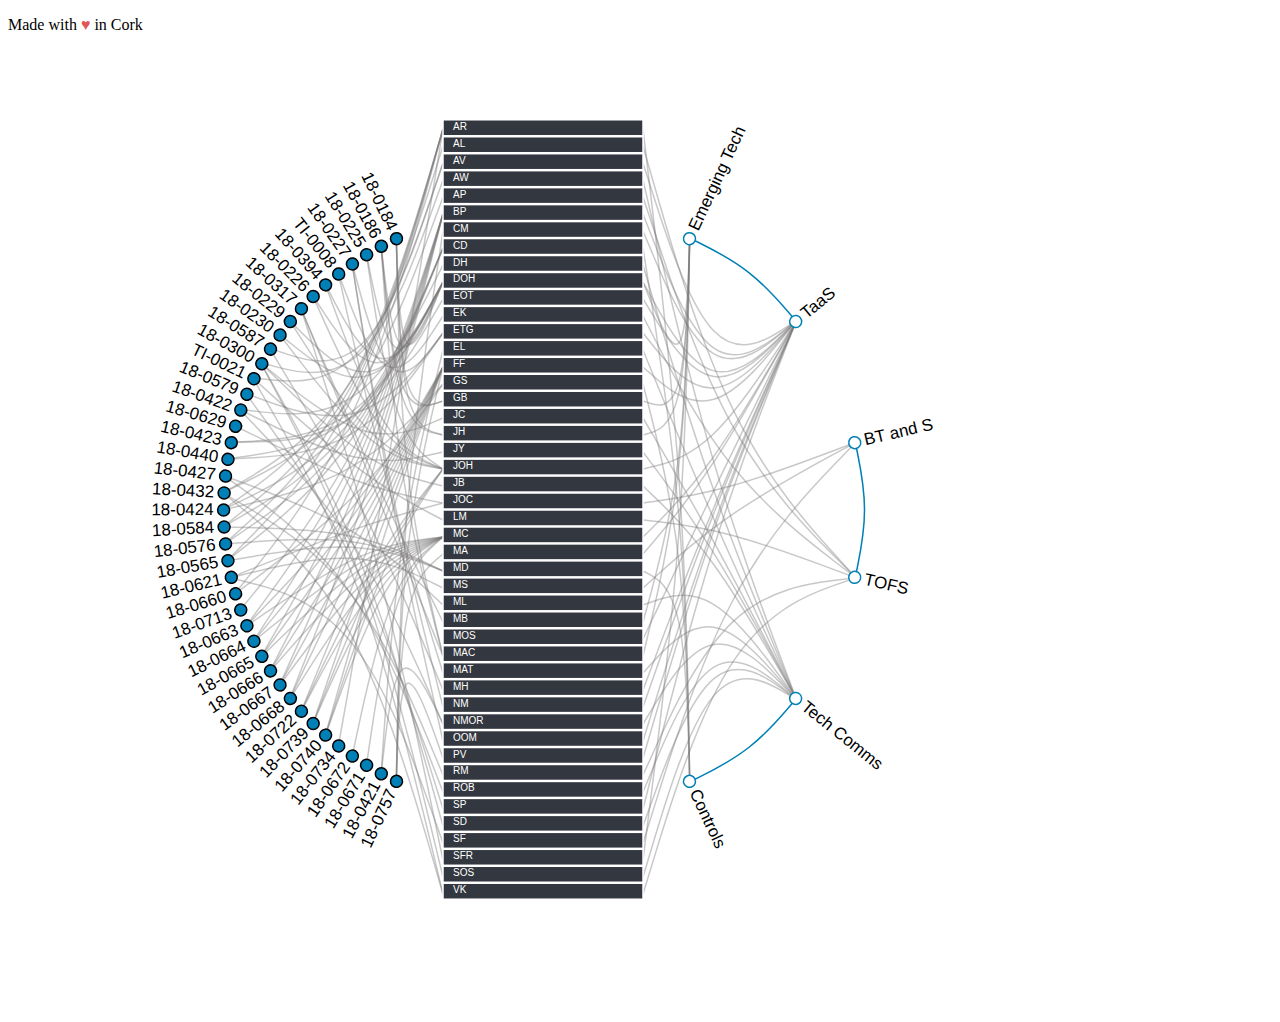
<file: index.html>
<!doctype html>
<html lang="en-US">
<head>
    <meta http-equiv="Content-Type" content="text/html; charset=UTF-8"/>
    <meta http-equiv="X-UA-Compatible" content="IE=edge,chrome=1">

    <!-- Mobile viewport optimized -->
    <meta name="viewport" content="width=device-width,initial-scale=1">
    <link rel="stylesheet" href="style.css"/>
    <link rel='stylesheet' href='light_style.css'/>
    <link rel='stylesheet' href='advanced-recent-posts-widget.css'/>
    <link rel='stylesheet' href='mediaelementplayer.css'/>

    <!-- WP Head -->
    <title>Cork &#8211; Patents</title>
    <meta name="generator" content="WordPress 4.5.14"/>
    <meta name="template" content="Oxygen 0.6.0"/>

</head>

<body class="wordpress ltr en_US child-theme y2018 m05 d11 h03 friday logged-out singular singular-page singular-page-872 page-template-concepts no-js">
<p>Made with <span style="color: #e25555;">&hearts;</span> in Cork</p>
<div id="container">

    <div class="wrap">

        <div id="main">

            <div id="graph">

                <!-- where the SVG is generated -->

            </div>

			<script src="d3.v3.min.js"></script>
            <script src="conversation.min.js"></script>


    </div><!-- #main -->

</div><!-- .wrap -->

</div><!-- #container -->

<script type='text/javascript'>
    var colomatduration = 'fast';
    var colomatslideEffect = 'slideFade';
</script>
<script type='text/javascript' src='http://www.findtheconversation.com/wp-content/plugins/jquery-collapse-o-matic/js/collapse.js?ver=1.6.4'></script>
<script type='text/javascript' src='http://www.findtheconversation.com/wp-content/themes/oxygen/js/jquery.imagesloaded.js?ver=1.0'></script>
<script type='text/javascript' src='http://www.findtheconversation.com/wp-content/themes/oxygen/js/jquery.masonry.min.js?ver=1.0'></script>
<script type='text/javascript' src='http://www.findtheconversation.com/wp-content/themes/oxygen/js/cycle/jquery.cycle.min.js?ver=1.0'></script>
<script type='text/javascript' src='http://www.findtheconversation.com/wp-content/themes/oxygen/js/fitvids/jquery.fitvids.js?ver=1.0'></script>
<script type='text/javascript' src='http://www.findtheconversation.com/wp-content/themes/oxygen/js/navigation.js?ver=20130301'></script>
<script type='text/javascript'>

/* <![CDATA[ */
var slider_settings = {"timeout":"6000"};
/* ]]> */

</script>
<script type='text/javascript' src='http://www.findtheconversation.com/wp-content/themes/oxygen/js/footer-scripts-light.js?ver=1.0'></script>
<script type='text/javascript' src='http://www.findtheconversation.com/wp-includes/js/comment-reply.min.js?ver=4.5.14'></script>
<script type='text/javascript' src='http://www.findtheconversation.com/wp-content/themes/oxygen/library/js/drop-downs.min.js?ver=20130805'></script>
<script type='text/javascript' src='http://www.findtheconversation.com/wp-includes/js/wp-embed.min.js?ver=4.5.14'></script>

</body>
</html>
</file>
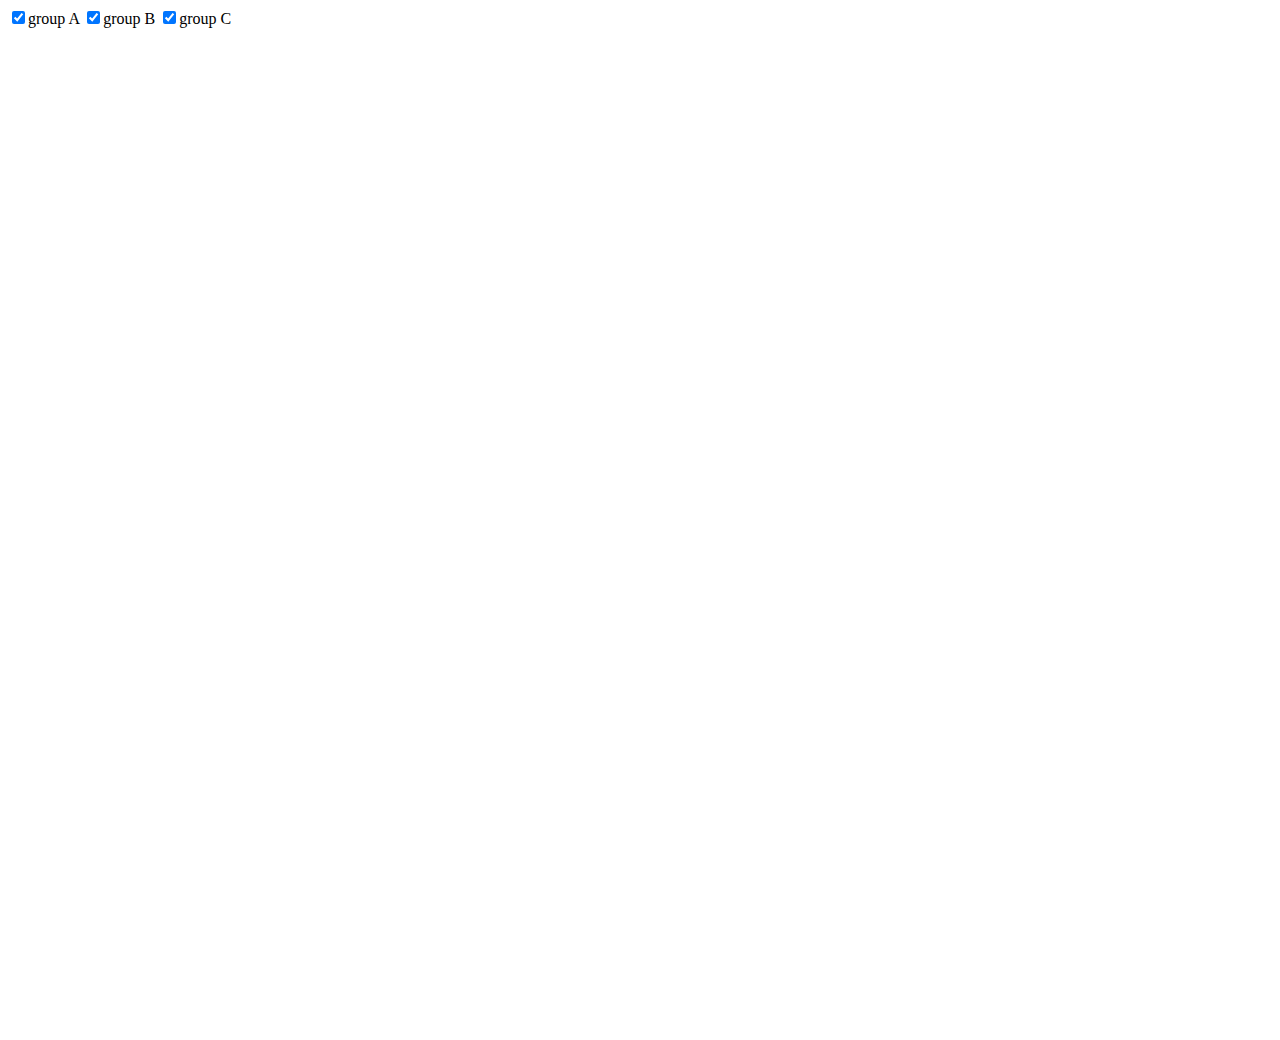
<file: filter/filter_ex1/index.html>
<!DOCTYPE html>
<meta charset="utf-8">

<!-- Load d3.js and the geo projection plugin -->
<script src="https://d3js.org/d3.v4.js"></script>
<script src="https://d3js.org/d3-geo-projection.v2.min.js"></script>

<!-- Button -->
<div>
  <input type="checkbox" class="checkbox" value="A" checked><label>group A</label>
  <input type="checkbox" class="checkbox" value="B" checked><label>group B</label>
  <input type="checkbox" class="checkbox" value="C" checked><label>group C</label>
</div>

<!-- Create an element where the map will take place 
<svg id="my_dataviz" width="440" height="300"></svg>
-->
<svg id="my_dataviz" width="1000" height="1000"></svg>


<script>

// The svg
var svg = d3.select("svg"),
    width = +svg.attr("width"),
    height = +svg.attr("height");

// Map and projection
var projection = d3.geoMercator()
    .center([2, 47])                // GPS of location to zoom on
    .scale(2000)                       // This is like the zoom
    .translate([ width/2, height/2 ])

// Create data for circles:
var markers = [
  {long: 9.083, lat: 42.149, group: "A", size: 34}, // corsica
  {long: 7.26, lat: 43.71, group: "A", size: 14}, // nice
  {long: 2.349, lat: 48.864, group: "B", size: 87}, // Paris
  {long: -1.397, lat: 43.664, group: "B", size: 41}, // Hossegor
  {long: 3.075, lat: 50.640, group: "C", size: 78}, // Lille
  {long: -3.83, lat: 48, group: "C", size: 12}, // Morlaix
  {long: -8.46, lat: 51.90, group: "C", size: 12} // Cork   
];

// Load external data and boot
d3.json("https://raw.githubusercontent.com/holtzy/D3-graph-gallery/master/DATA/world.geojson", function(data){

    // Filter data
    data.features = data.features.filter( function(d){return d.properties.name=="France"} )

    // Create a color scale
    var color = d3.scaleOrdinal()
      .domain(["A", "B", "C" ])
      .range([ "#402D54", "#D18975", "#8FD175"])

    // Add a scale for bubble size
    var size = d3.scaleLinear()
      .domain([1,100])  // What's in the data
      .range([ 4, 50])  // Size in pixel

    // Draw the map
    svg.append("g")
        .selectAll("path")
        .data(data.features)
        .enter()
        .append("path")
          .attr("fill", "#b8b8b8")
          .attr("d", d3.geoPath()
              .projection(projection)
          )
        .style("stroke", "black")
        .style("opacity", .3)

    // Add circles:
    svg
      .selectAll("myCircles")
      .data(markers)
      .enter()
      .append("circle")
        .attr("class" , function(d){ return d.group })
        .attr("cx", function(d){ return projection([d.long, d.lat])[0] })
        .attr("cy", function(d){ return projection([d.long, d.lat])[1] })
        .attr("r", function(d){ return size(d.size) })
        .style("fill", function(d){ return color(d.group) })
        .attr("stroke", function(d){ return color(d.group) })
        .attr("stroke-width", 3)
        .attr("fill-opacity", .4)


    // This function is gonna change the opacity and size of selected and unselected circles
    function update(){

      // For each check box:
      d3.selectAll(".checkbox").each(function(d){
        cb = d3.select(this);
        grp = cb.property("value")

        // If the box is check, I show the group
        if(cb.property("checked")){
          svg.selectAll("."+grp).transition().duration(1000).style("opacity", 1).attr("r", function(d){ return size(d.size) })

        // Otherwise I hide it
        }else{
          svg.selectAll("."+grp).transition().duration(1000).style("opacity", 0).attr("r", 0)
        }
      })
    }

    // When a button change, I run the update function
    d3.selectAll(".checkbox").on("change",update);

    // And I initialize it at the beginning
    update()
})

</script>
</file>
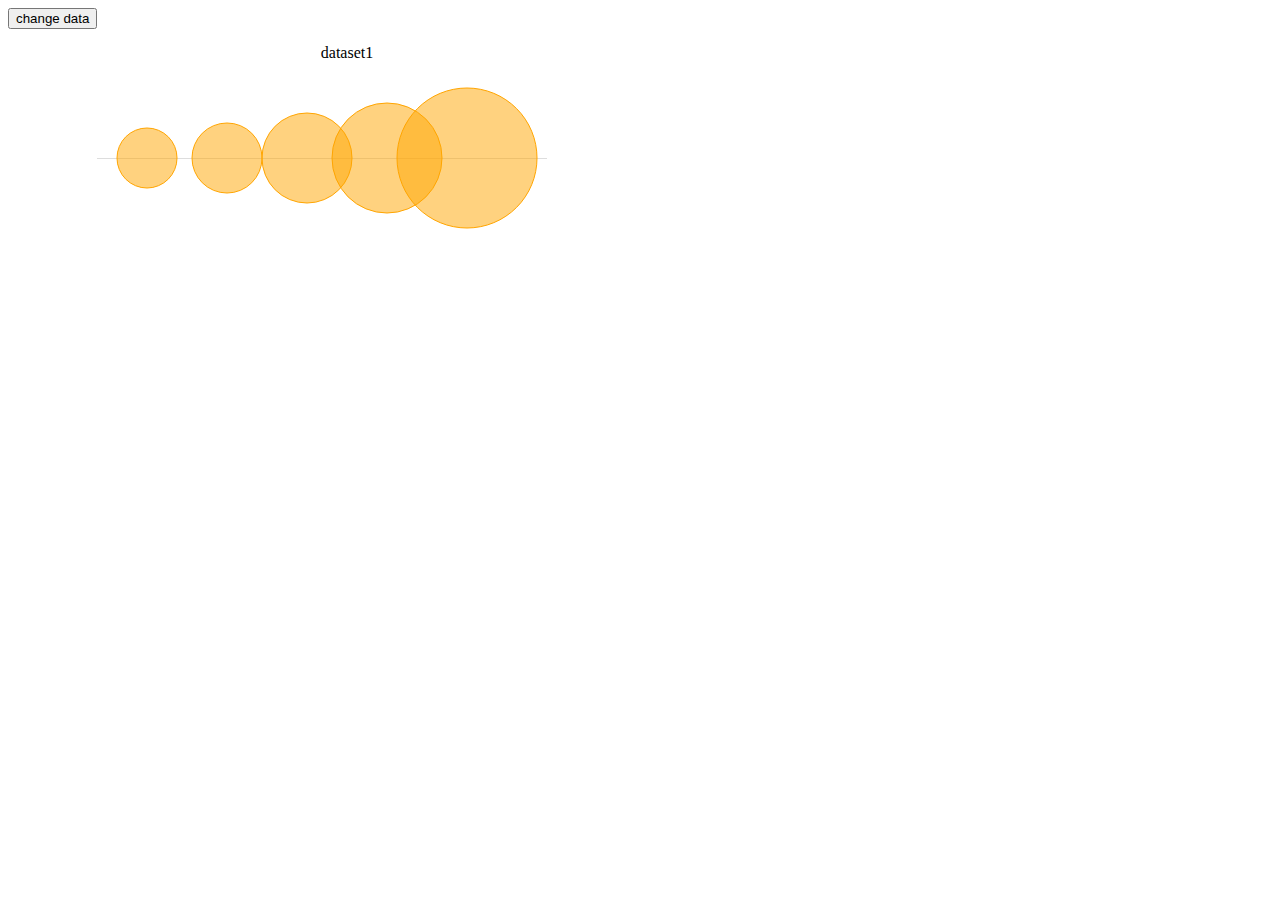
<file: basic_d3js.html>
<!doctype html>
<html>
    <head>
        <style>
            svg {width:500px; height:500px}
            button  {float:left}
            line    {stroke:#ddd;shape-rendering: crispEdges;}
            text    {text-anchor:middle;}
            circle {fill:orange;stroke:orange;fill-opacity:0.5;}
            .axis line {fill:none;stroke:#ddd;shape-rendering: crispEdges;}
            .axis path  {fill:none;}
            .axis text {font-size:0.7em;fill:#555;font-family:sans-serif}
        </style>
        <!--<script src="https://d3js.org/d3.v3.js"></script>-->
		
		<script src="d3.v3.min.js"></script>
    </head>
    <body>
        
        <script>
            
            //2 different data arrays
            var dataArray1 = [30,35,45,55,70];
            var dataArray2 = [50,55,45,35,20,25,25,40];
            
            //globals
            var dataIndex=1;
            var xBuffer=50;
            var yBuffer=150;
            var lineLength=400;
            
            
            //create main svg element
            var svgDoc = d3.select("body").append("svg")

            svgDoc.append("text")
                .attr("x",xBuffer+(lineLength/2))
                .attr("y",50)
                .text("dataset"+dataIndex);
            
            //create axis line
            svgDoc.append("line")
                .attr("x1",xBuffer)
                .attr("y1",yBuffer)
                .attr("x1",xBuffer+lineLength)
                .attr("y2",yBuffer)
            
            //create basic circles
            svgDoc.append("g").selectAll("circle")
                .data(eval("dataArray"+dataIndex))
                .enter()
                .append("circle")
                .attr("cx",function(d,i){
                    var spacing = lineLength/(eval("dataArray"+dataIndex).length);
                    return xBuffer+(i*spacing)
                })
                .attr("cy",yBuffer)
                .attr("r",function(d,i){return d});
            
            //button to swap over datasets
            d3.select("body").append("button")
                .text("change data")
                .on("click",function(){
                    //select new data
                    if (dataIndex==1) {
                        dataIndex=2;  
                    } else   {
                        dataIndex=1;
                    }
                    //rejoin data
                    var circle = svgDoc.select("g").selectAll("circle")
                        .data(eval("dataArray"+dataIndex));
                    
                    circle.exit().remove();//remove unneeded circles
                    circle.enter().append("circle")
                        .attr("r",0);//create any new circles needed

                    //update all circles to new positions
                    circle.transition()
                        .duration(500)
                        .attr("cx",function(d,i){
                            var spacing = lineLength/(eval("dataArray"+dataIndex).length);
                            return xBuffer+(i*spacing)
                        })
                        .attr("cy",yBuffer)
                        .attr("r",function(d,i){return d});

                    d3.select("text").text("dataset"+dataIndex);

                });//end click function

            
        </script>
    </body>
</html>
</file>
<file: style.css>
/*
Theme Name:     The Conversation
Theme URI:      http://findtheconversation.com/
Description:    The Conversation, based on Oxygen theme
Author:         Chris Willard
Author URI:     http://wllrd.com
Template:       oxygen
Version:        1
*/

/*@import url("../oxygen/style.css");*/

/* override style stuff */
#header {
    position: relative;
    margin: 10px 0;
    padding-top: 0;

}
#header img {
    right: 0;
}
#menu-primary {
    width: auto;
    margin: 0;
    position: absolute;
    top: 50%;
    margin-top: -10px;
    right: 0;

}
#footer-content {
    width: 100%;
}
#footer .copyright {
    float: right;
}

/* hacky custom sidebar */
.post-content {
    width: 63%;
    float: left;
}
#con-sidebar {
    width: 34%;
    margin-left: 3%;
    float: left;
    margin-top: 58px;
}
.concept-thumb {
    display: block;
    width: 250px;
    height: 250px;
    margin-bottom: 88px;
}
a.concept-thumb:hover {
    border: none;
}

/* standard */
a.btn {
    background-color: #0da4d3;
    color: #fff !important;
    font-weight: bold;
    text-transform: uppercase;
    padding: 4px 10px;
    border-radius: 5px;
    cursor: pointer;
}
a.btn:hover, a.btn.active {
    color: #fff;
    background-color: #000;
    border: none;
}

/* hide comments */
#hidden-comments {
    display: none;
}
#show-comments {
    margin: 20px 0;
}

#container{
    height: 100%;
}

/* episode carousel */
#episode-container {
    position: relative;
    width: 750px;
    height: 600px;
    margin: 20px auto;
    /* vertical space = (total height - episode height - height of bottom thing) / 2 */
    padding-top: 65px;
}

#episodes {
    margin: 0;
    height: 580px;
	/*height: 900px;*/
}
#episodes li {
    list-style: none;
    margin: 0;
    padding: 0;
    display: none;
}
#episodes li.first {
    display: block;
}
#episodes li > a {
    position: relative;
    display: block;
    /*width: 750px;*/
	/*width: 100px;*/
}
#episodes li > a:hover {
    border: 0;
}
#episodes h2 {
    text-transform: uppercase;
    position: absolute;
    right: 0;
    top: 250px;
    background-color: #fff;
    padding: 10px 30px;
}
#episodes li > a h2, #episodes li > a .date {
    -webkit-transition: all 0.5s ease;
    -moz-transition: all 0.5s ease;
    -o-transition: all 0.5s ease;
    transition: all 0.5s ease;
}
#episodes li > a:hover h2, #episodes li > a:hover .date {
    background-color: #000;
    color: #fff;
}
#episodes .date {
    position: absolute;
    right: 0;
    top: 300px;
    color: #999;
    background-color: #fff;
    padding: 5px 30px 5px 10px;
}
#episodes p {
    margin-top: 20px;
    width: 500px;
}
#transport {
    position: absolute;
    top: 410px; /* 350 + top pad of container */
    width: 750px;
}
#transport a {
    position: absolute;
    height: 30px;
    width: 30px;
    line-height: 30px;
    text-align: center;
    display: block;
    background-color: rgba(0,0,0,.5);
    color: #fff;
    z-index: 99;
}
#next-episode {
    right: 0;
}
#transport a:hover {
    border: 0;
    background-color: #000;

}

#episode-thumbs {
    position: absolute;
    top: 0;
    background-color: #fff;	
    margin: 0;
    width: 750px;
    z-index: 100;
}
#episode-thumbs li {
    list-style: none;
    margin: 0;
    padding: 0;
    display: inline-block;
}
#episode-thumbs li a {
    display: block;
    border: 6px solid #fff;
}
#episode-thumbs li a:hover {
    border-color: #0da4d3;

}

#controls {
    margin-top: 20px;
    width: 750px;
}
#controls .btn {
    position: relative;
    float: right;
    margin-left: 10px;
    z-index: 99;
}

/* map */
svg {
    font-family: Arial,sans-serif;
    font-size: 10px;
    width: 900px;
    height: 900px;
    margin-left: 50px;
    padding-left: 85px;
    padding-top: 60px;
	-webkit-user-select:none;
}
.episode > rect {
    stroke: #fff;
    stroke-width: 1.5px;
    height: 16px;
	-webkit-user-select:none;
}

path {
    fill: none;
}
.episode, .node, .detail text, .all-episodes {
    cursor: pointer;
}
.all-episodes {
    fill: #aaa;
}
.detail a text:hover, text.all-episodes:hover {
    text-decoration: underline;
	
}
#graph-info {
    position: absolute;
    width: 140px;
    right: 0;
    bottom: 0;
    padding-bottom: 10px;
}

/* references */
#references h3 {
    color: #999;
}
em.ref {
    color: #999;
    margin-left: 10px;
}
.ref-episode a, .ref-episode a:visited {
    white-space: nowrap;
    color: #999;
}

/* map */
#map .leaflet-popup-content a {
    display: block;
    margin-top: 10px;
    border-bottom: 1px solid transparent;
}
#map .leaflet-popup-content a:hover {
    color: #000;
    border-bottom-color: #0da4d3;
}
</file>
<file: light_style.css>
.collapseomatic {
    background-image: url('images/arrow-down.png');
    background-repeat: no-repeat;
    padding: 0 0 10px 16px;
    cursor: pointer;
}
.collapseomatic:focus {
    outline: 0;
}
.arrowright {
    background-position: top right;
    padding: 0 16px 10px 0;
}
.noarrow {
    background-image: none !important;
    padding: 0 0 10px 0;
}
.colomat-hover {
    text-decoration: underline;
}
.colomat-close {
    background-image: url('images/arrow-up.png');
}
.colomat-swap {
    display: none;
}
.collapseomatic_excerpt, .collapseomatic_content {
    margin-top: 0px;
    margin-left: 16px;
    padding: 0px;
}
.content_collapse_wrapper {
    position: absolute; left: -999em;
}
.collapseall, .expandall {
    cursor: pointer;
}
.collapseall:hover, .expandall:hover, .collapseall:focus, .expandall:focus {
    text-decoration: underline;
}
.maptastic {
    position: absolute !important;
    left: -10000px !important;
    display:block !important;
    max-width: 9999px;
}
.span_fix {
    padding: 0 !important;
    margin: 0 !important;
}
.span_fix:before, .span_fix:after {
    content: none;
}
</file>
<file: advanced-recent-posts-widget.css>
/*
Default CSS Styles for the advanced recent post widget plug-in
Version 3.0.0
*/
.advanced_recent_posts_widget * {
    margin:0;
    padding:0;
}
.advanced_recent_posts_widget {
    font-size: 12px;
    line-height: 18px;
}
.advanced_recent_posts_widget .post-title{
    font-size: 12px;
    font-weight:bold;
}
.advanced_recent_posts_widget .post-date{
    font-style:italic;
}

.advanced_recent_posts_widget img{
    float:left;
    margin-right:10px;
    margin-top:5px;
}
.advanced_recent_posts_widget ul li{
    list-style: none;
    list-style-type: none;
    margin: 3px 0;
    padding: 3px 0;
    border-bottom:1px solid #ccc;
}
.advanced_recent_posts_widget .more-link{
    display:inline;
}
.advanced_recent_posts_widget .post-entry{
    padding:0 0 5px 0;
    overflow:hidden;
}
</file>
<file: mediaelementplayer.css>
.mejs-container {
    position: relative;
    background: #000;
    font-family: Helvetica, Arial;
    text-align: left;
    vertical-align: top;
    text-indent: 0;
}

.me-plugin {
    position: absolute;
}

.mejs-embed, .mejs-embed body {
    width: 100%;
    height: 100%;
    margin: 0;
    padding: 0;
    background: #000;
    overflow: hidden;
}

.mejs-container-fullscreen {
    position: fixed;
    left: 0;
    top: 0;
    right: 0;
    bottom: 0;
    overflow: hidden;
    z-index: 1000;
}
.mejs-container-fullscreen .mejs-mediaelement,
.mejs-container-fullscreen video {
    width: 100%;
    height: 100%;
}

/* Start: LAYERS */
.mejs-background {
    position: absolute;
    top: 0;
    left: 0;
}
.mejs-mediaelement {
    position: absolute;
    top: 0;
    left: 0;
    width: 100%;
    height: 100%;
}
.mejs-poster {
    position: absolute;
    top: 0;
    left: 0;
}
.mejs-poster img {
    border: 0;
    padding: 0;
    border: 0;
    display: block;
}
.mejs-overlay {
    position: absolute;
    top: 0;
    left: 0;
}
.mejs-overlay-play {
    cursor: pointer;
}
.mejs-overlay-button {
    position: absolute;
    top: 50%;
    left: 50%;
    width: 100px;
    height: 100px;
    margin: -50px 0 0 -50px;
    background: url(bigplay.svg) no-repeat;
}
.no-svg .mejs-overlay-button {
    background-image: url(bigplay.png);
}
.mejs-overlay:hover .mejs-overlay-button {
    background-position: 0 -100px ;
}
.mejs-overlay-loading {
    position: absolute;
    top: 50%;
    left: 50%;
    width: 80px;
    height: 80px;
    margin: -40px 0 0 -40px;
    background: #333;
    background: url(background.png);
    background: rgba(0, 0, 0, 0.9);
    background: -webkit-gradient(linear, 0% 0%, 0% 100%, from(rgba(50,50,50,0.9)), to(rgba(0,0,0,0.9)));
    background: -webkit-linear-gradient(top, rgba(50,50,50,0.9), rgba(0,0,0,0.9));
    background: -moz-linear-gradient(top, rgba(50,50,50,0.9), rgba(0,0,0,0.9));
    background: -o-linear-gradient(top, rgba(50,50,50,0.9), rgba(0,0,0,0.9));
    background: -ms-linear-gradient(top, rgba(50,50,50,0.9), rgba(0,0,0,0.9));
    background: linear-gradient(rgba(50,50,50,0.9), rgba(0,0,0,0.9));
}
.mejs-overlay-loading span {
    display: block;
    width: 80px;
    height: 80px;
    background: transparent url(loading.gif) 50% 50% no-repeat;
}

/* End: LAYERS */

/* Start: CONTROL BAR */
.mejs-container .mejs-controls {
    position: absolute;
    background: none;
    list-style-type: none;
    margin: 0;
    padding: 0;
    bottom: 0;
    left: 0;
    background: url(background.png);
    background: rgba(0, 0, 0, 0.7);
    background: -webkit-gradient(linear, 0% 0%, 0% 100%, from(rgba(50,50,50,0.7)), to(rgba(0,0,0,0.7)));
    background: -webkit-linear-gradient(top, rgba(50,50,50,0.7), rgba(0,0,0,0.7));
    background: -moz-linear-gradient(top, rgba(50,50,50,0.7), rgba(0,0,0,0.7));
    background: -o-linear-gradient(top, rgba(50,50,50,0.7), rgba(0,0,0,0.7));
    background: -ms-linear-gradient(top, rgba(50,50,50,0.7), rgba(0,0,0,0.7));
    background: linear-gradient(rgba(50,50,50,0.7), rgba(0,0,0,0.7));
    height: 30px;
    width: 100%;
}
.mejs-container .mejs-controls  div {
    list-style-type: none;
    background-image: none;
    display: block;
    float: left;
    margin: 0;
    padding: 0;
    width: 26px;
    height: 26px;
    font-size: 11px;
    line-height: 11px;
    background: 0;
    font-family: Helvetica, Arial;
    border: 0;
}

.mejs-controls .mejs-button button {
    cursor: pointer;
    display: block;
    font-size: 0;
    line-height: 0;
    text-decoration: none;
    margin: 7px 5px;
    padding: 0;
    position: absolute;
    height: 16px;
    width: 16px;
    border: 0;
    background: transparent url(controls.svg) no-repeat;
}

.no-svg .mejs-controls .mejs-button button {
    background-image: url(controls.png);
}

/* :focus for accessibility */
.mejs-controls .mejs-button button:focus {
    outline: solid 1px yellow;
}

/* End: CONTROL BAR */

/* Start: Time (current / duration) */
.mejs-container .mejs-controls .mejs-time {
    color: #fff;
    display: block;
    height: 17px;
    width: auto;
    padding: 8px 3px 0 3px ;
    overflow: hidden;
    text-align: center;
    padding: auto 4px;
    -moz-box-sizing: content-box;
    -webkit-box-sizing: content-box;
    box-sizing: content-box;
}
.mejs-container .mejs-controls .mejs-time span {
    font-size: 11px;
    color: #fff;
    line-height: 12px;
    display: block;
    float: left;
    margin: 1px 2px 0 0;
    width: auto;
}
/* End: Time (current / duration) */


/* Start: Play/pause */
.mejs-controls .mejs-play button {
    background-position: 0 0;
}
.mejs-controls .mejs-pause button {
    background-position: 0 -16px;
}
/* End: Play/pause */


/* Stop */
.mejs-controls .mejs-stop button {
    background-position: -112px 0;
}
/* End: Play/pause */

/* Start: Progress bar */
.mejs-controls div.mejs-time-rail {
    width: 200px;
    padding-top: 5px;
}
.mejs-controls .mejs-time-rail span {
    display: block;
    position: absolute;
    width: 180px;
    height: 10px;
    -webkit-border-radius: 2px;
    -moz-border-radius: 2px;
    border-radius: 2px;
    cursor: pointer;
}
.mejs-controls .mejs-time-rail .mejs-time-total {
    margin: 5px;
    background: #333;
    background: rgba(50,50,50,0.8);
    background: -webkit-gradient(linear, 0% 0%, 0% 100%, from(rgba(30,30,30,0.8)), to(rgba(60,60,60,0.8)));
    background: -webkit-linear-gradient(top, rgba(30,30,30,0.8), rgba(60,60,60,0.8));
    background: -moz-linear-gradient(top, rgba(30,30,30,0.8), rgba(60,60,60,0.8));
    background: -o-linear-gradient(top, rgba(30,30,30,0.8), rgba(60,60,60,0.8));
    background: -ms-linear-gradient(top, rgba(30,30,30,0.8), rgba(60,60,60,0.8));
    background: linear-gradient(rgba(30,30,30,0.8), rgba(60,60,60,0.8));
}
.mejs-controls .mejs-time-rail .mejs-time-buffering {
    width: 100%;
    background-image: -o-linear-gradient(-45deg, rgba(255, 255, 255, 0.15) 25%, transparent 25%, transparent 50%, rgba(255, 255, 255, 0.15) 50%, rgba(255, 255, 255, 0.15) 75%, transparent 75%, transparent);
    background-image: -webkit-gradient(linear, 0 100%, 100% 0, color-stop(0.25, rgba(255, 255, 255, 0.15)), color-stop(0.25, transparent), color-stop(0.5, transparent), color-stop(0.5, rgba(255, 255, 255, 0.15)), color-stop(0.75, rgba(255, 255, 255, 0.15)), color-stop(0.75, transparent), to(transparent));
    background-image: -webkit-linear-gradient(-45deg, rgba(255, 255, 255, 0.15) 25%, transparent 25%, transparent 50%, rgba(255, 255, 255, 0.15) 50%, rgba(255, 255, 255, 0.15) 75%, transparent 75%, transparent);
    background-image: -moz-linear-gradient(-45deg, rgba(255, 255, 255, 0.15) 25%, transparent 25%, transparent 50%, rgba(255, 255, 255, 0.15) 50%, rgba(255, 255, 255, 0.15) 75%, transparent 75%, transparent);
    background-image: -ms-linear-gradient(-45deg, rgba(255, 255, 255, 0.15) 25%, transparent 25%, transparent 50%, rgba(255, 255, 255, 0.15) 50%, rgba(255, 255, 255, 0.15) 75%, transparent 75%, transparent);
    background-image: linear-gradient(-45deg, rgba(255, 255, 255, 0.15) 25%, transparent 25%, transparent 50%, rgba(255, 255, 255, 0.15) 50%, rgba(255, 255, 255, 0.15) 75%, transparent 75%, transparent);
    -webkit-background-size: 15px 15px;
    -moz-background-size: 15px 15px;
    -o-background-size: 15px 15px;
    background-size: 15px 15px;
    -webkit-animation: buffering-stripes 2s linear infinite;
    -moz-animation: buffering-stripes 2s linear infinite;
    -ms-animation: buffering-stripes 2s linear infinite;
    -o-animation: buffering-stripes 2s linear infinite;
    animation: buffering-stripes 2s linear infinite;
}

@-webkit-keyframes buffering-stripes { from {background-position: 0 0;} to {background-position: 30px 0;} }
@-moz-keyframes buffering-stripes { from {background-position: 0 0;} to {background-position: 30px 0;} }
@-ms-keyframes buffering-stripes { from {background-position: 0 0;} to {background-position: 30px 0;} }
@-o-keyframes buffering-stripes { from {background-position: 0 0;} to {background-position: 30px 0;} }
@keyframes buffering-stripes { from {background-position: 0 0;} to {background-position: 30px 0;} }

.mejs-controls .mejs-time-rail .mejs-time-loaded {
    background: #3caac8;
    background: rgba(60,170,200,0.8);
    background: -webkit-gradient(linear, 0% 0%, 0% 100%, from(rgba(44,124,145,0.8)), to(rgba(78,183,212,0.8)));
    background: -webkit-linear-gradient(top, rgba(44,124,145,0.8), rgba(78,183,212,0.8));
    background: -moz-linear-gradient(top, rgba(44,124,145,0.8), rgba(78,183,212,0.8));
    background: -o-linear-gradient(top, rgba(44,124,145,0.8), rgba(78,183,212,0.8));
    background: -ms-linear-gradient(top, rgba(44,124,145,0.8), rgba(78,183,212,0.8));
    background: linear-gradient(rgba(44,124,145,0.8), rgba(78,183,212,0.8));
    width: 0;
}
.mejs-controls .mejs-time-rail .mejs-time-current {
    width: 0;
    background: #fff;
    background: rgba(255,255,255,0.8);
    background: -webkit-gradient(linear, 0% 0%, 0% 100%, from(rgba(255,255,255,0.9)), to(rgba(200,200,200,0.8)));
    background: -webkit-linear-gradient(top, rgba(255,255,255,0.9), rgba(200,200,200,0.8));
    background: -moz-linear-gradient(top, rgba(255,255,255,0.9), rgba(200,200,200,0.8));
    background: -o-linear-gradient(top, rgba(255,255,255,0.9), rgba(200,200,200,0.8));
    background: -ms-linear-gradient(top, rgba(255,255,255,0.9), rgba(200,200,200,0.8));
    background: linear-gradient(rgba(255,255,255,0.9), rgba(200,200,200,0.8));
}

.mejs-controls .mejs-time-rail .mejs-time-handle {
    display: none;
    position: absolute;
    margin: 0;
    width: 10px;
    background: #fff;
    -webkit-border-radius: 5px;
    -moz-border-radius: 5px;
    border-radius: 5px;
    cursor: pointer;
    border: solid 2px #333;
    top: -2px;
    text-align: center;
}

.mejs-controls .mejs-time-rail .mejs-time-float {
    position: absolute;
    display: none;
    background: #eee;
    width: 36px;
    height: 17px;
    border: solid 1px #333;
    top: -26px;
    margin-left: -18px;
    text-align: center;
    color: #111;
}

.mejs-controls .mejs-time-rail .mejs-time-float-current {
    margin: 2px;
    width: 30px;
    display: block;
    text-align: center;
    left: 0;
}

.mejs-controls .mejs-time-rail .mejs-time-float-corner {
    position: absolute;
    display: block;
    width: 0;
    height: 0;
    line-height: 0;
    border: solid 5px #eee;
    border-color: #eee transparent transparent transparent;
    -webkit-border-radius: 0;
    -moz-border-radius: 0;
    border-radius: 0;
    top: 15px;
    left: 13px;
}

.mejs-long-video .mejs-controls .mejs-time-rail .mejs-time-float {
    width: 48px;
}

.mejs-long-video .mejs-controls .mejs-time-rail .mejs-time-float-current {
    width: 44px;
}

.mejs-long-video .mejs-controls .mejs-time-rail .mejs-time-float-corner {
    left: 18px;
}



/*
.mejs-controls .mejs-time-rail:hover .mejs-time-handle {
	visibility:visible;
}
*/
/* End: Progress bar */

/* Start: Fullscreen */
.mejs-controls .mejs-fullscreen-button button {
    background-position: -32px 0;
}
.mejs-controls .mejs-unfullscreen button {
    background-position: -32px -16px;
}
/* End: Fullscreen */


/* Start: Mute/Volume */
.mejs-controls .mejs-volume-button {
}

.mejs-controls .mejs-mute button {
    background-position: -16px -16px;
}

.mejs-controls .mejs-unmute button {
    background-position: -16px 0;
}

.mejs-controls .mejs-volume-button {
    position: relative;
}

.mejs-controls .mejs-volume-button .mejs-volume-slider {
    display: none;
    height: 115px;
    width: 25px;
    background: url(background.png);
    background: rgba(50, 50, 50, 0.7);
    -webkit-border-radius: 0;
    -moz-border-radius: 0;
    border-radius: 0;
    top: -115px;
    left: 0;
    z-index: 1;
    position: absolute;
    margin: 0;
}
.mejs-controls .mejs-volume-button:hover {
    -webkit-border-radius: 0 0 4px 4px;
    -moz-border-radius: 0 0 4px 4px;
    border-radius: 0 0 4px 4px;
}
/*
.mejs-controls .mejs-volume-button:hover .mejs-volume-slider {
	display: block;
}
*/

.mejs-controls .mejs-volume-button .mejs-volume-slider .mejs-volume-total {
    position: absolute;
    left: 11px;
    top: 8px;
    width: 2px;
    height: 100px;
    background: #ddd;
    background: rgba(255, 255, 255, 0.5);
    margin: 0;
}

.mejs-controls .mejs-volume-button .mejs-volume-slider .mejs-volume-current {
    position: absolute;
    left: 11px;
    top: 8px;
    width: 2px;
    height: 100px;
    background: #ddd;
    background: rgba(255, 255, 255, 0.9);
    margin: 0;
}

.mejs-controls .mejs-volume-button .mejs-volume-slider .mejs-volume-handle {
    position: absolute;
    left: 4px;
    top: -3px;
    width: 16px;
    height: 6px;
    background: #ddd;
    background: rgba(255, 255, 255, 0.9);
    cursor: N-resize;
    -webkit-border-radius: 1px;
    -moz-border-radius: 1px;
    border-radius: 1px;
    margin: 0;
}


/* horizontal version */

.mejs-controls div.mejs-horizontal-volume-slider {
    height: 26px;
    width: 60px;
    position: relative;
}

.mejs-controls .mejs-horizontal-volume-slider .mejs-horizontal-volume-total {
    position: absolute;
    left: 0;
    top: 11px;
    width: 50px;
    height: 8px;
    margin: 0;
    padding: 0;
    font-size: 1px;

    -webkit-border-radius: 2px;
    -moz-border-radius: 2px;
    border-radius: 2px;

    background: #333;
    background: rgba(50,50,50,0.8);
    background: -webkit-gradient(linear, 0% 0%, 0% 100%, from(rgba(30,30,30,0.8)), to(rgba(60,60,60,0.8)));
    background: -webkit-linear-gradient(top, rgba(30,30,30,0.8), rgba(60,60,60,0.8));
    background: -moz-linear-gradient(top, rgba(30,30,30,0.8), rgba(60,60,60,0.8));
    background: -o-linear-gradient(top, rgba(30,30,30,0.8), rgba(60,60,60,0.8));
    background: -ms-linear-gradient(top, rgba(30,30,30,0.8), rgba(60,60,60,0.8));
    background: linear-gradient(rgba(30,30,30,0.8), rgba(60,60,60,0.8));

}

.mejs-controls .mejs-horizontal-volume-slider .mejs-horizontal-volume-current {
    position: absolute;
    left: 0;
    top: 11px;
    width: 50px;
    height: 8px;
    margin: 0;
    padding: 0;
    font-size: 1px;

    -webkit-border-radius: 2px;
    -moz-border-radius: 2px;
    border-radius: 2px;

    background: #fff;
    background: rgba(255,255,255,0.8);
    background: -webkit-gradient(linear, 0% 0%, 0% 100%, from(rgba(255,255,255,0.9)), to(rgba(200,200,200,0.8)));
    background: -webkit-linear-gradient(top, rgba(255,255,255,0.9), rgba(200,200,200,0.8));
    background: -moz-linear-gradient(top, rgba(255,255,255,0.9), rgba(200,200,200,0.8));
    background: -o-linear-gradient(top, rgba(255,255,255,0.9), rgba(200,200,200,0.8));
    background: -ms-linear-gradient(top, rgba(255,255,255,0.9), rgba(200,200,200,0.8));
    background: linear-gradient(rgba(255,255,255,0.9), rgba(200,200,200,0.8));

}


.mejs-controls .mejs-horizontal-volume-slider .mejs-horizontal-volume-handle {
    display: none;
}

/* End: Mute/Volume */




/* Start: TRACK (Captions and Chapters) */
.mejs-controls .mejs-captions-button {
    position: relative;
}

.mejs-controls .mejs-captions-button button {
    background-position: -48px 0;
}
.mejs-controls .mejs-captions-button .mejs-captions-selector {
    visibility: hidden;
    position: absolute;
    bottom: 26px;
    right: -10px;
    width: 130px;
    height: 100px;
    background: url(background.png);
    background: rgba(50,50,50,0.7);
    border: solid 1px transparent;
    padding: 10px;
    overflow: hidden;
    -webkit-border-radius: 0;
    -moz-border-radius: 0;
    border-radius: 0;
}
/*
.mejs-controls .mejs-captions-button:hover  .mejs-captions-selector {
	visibility: visible;
}
*/

.mejs-controls .mejs-captions-button .mejs-captions-selector ul {
    margin: 0;
    padding: 0;
    display: block;
    list-style-type: none !important;
    overflow: hidden;
}
.mejs-controls .mejs-captions-button .mejs-captions-selector ul li {
    margin: 0 0 6px 0;
    padding: 0;
    list-style-type: none !important;
    display: block;
    color: #fff;
    overflow: hidden;
}
.mejs-controls .mejs-captions-button .mejs-captions-selector ul li input {
    clear: both;
    float: left;
    margin: 3px 3px 0 5px;
}
.mejs-controls .mejs-captions-button .mejs-captions-selector ul li label {
    width: 100px;
    float: left;
    padding: 4px 0 0 0;
    line-height: 15px;
    font-family: helvetica, arial;
    font-size: 10px;
}

.mejs-controls .mejs-captions-button .mejs-captions-translations {
    font-size: 10px;
    margin: 0 0 5px 0;
}


.mejs-chapters {
    position: absolute;
    top: 0;
    left: 0;
    -xborder-right: solid 1px #fff;
    width: 10000px;
    z-index: 1;
}
.mejs-chapters .mejs-chapter {
    position: absolute;
    float: left;
    background: #222;
    background: rgba(0, 0, 0, 0.7);
    background: -webkit-gradient(linear, 0% 0%, 0% 100%, from(rgba(50,50,50,0.7)), to(rgba(0,0,0,0.7)));
    background: -webkit-linear-gradient(top, rgba(50,50,50,0.7), rgba(0,0,0,0.7));
    background: -moz-linear-gradient(top, rgba(50,50,50,0.7), rgba(0,0,0,0.7));
    background: -o-linear-gradient(top, rgba(50,50,50,0.7), rgba(0,0,0,0.7));
    background: -ms-linear-gradient(top, rgba(50,50,50,0.7), rgba(0,0,0,0.7));
    background: linear-gradient(rgba(50,50,50,0.7), rgba(0,0,0,0.7));
    filter: progid:DXImageTransform.Microsoft.Gradient(GradientType=0, startColorstr=#323232,endColorstr=#000000);
    overflow: hidden;
    border: 0;
}
.mejs-chapters .mejs-chapter .mejs-chapter-block {
    font-size: 11px;
    color: #fff;
    padding: 5px;
    display: block;
    border-right: solid 1px #333;
    border-bottom: solid 1px #333;
    cursor: pointer;
}
.mejs-chapters .mejs-chapter .mejs-chapter-block-last {
    border-right: none;
}

.mejs-chapters .mejs-chapter .mejs-chapter-block:hover {
    /*background: #333;*/
    background: #666;
    background: rgba(102,102,102, 0.7);
    background: -webkit-gradient(linear, 0% 0%, 0% 100%, from(rgba(102,102,102,0.7)), to(rgba(50,50,50,0.6)));
    background: -webkit-linear-gradient(top, rgba(102,102,102,0.7), rgba(50,50,50,0.6));
    background: -moz-linear-gradient(top, rgba(102,102,102,0.7), rgba(50,50,50,0.6));
    background: -o-linear-gradient(top, rgba(102,102,102,0.7), rgba(50,50,50,0.6));
    background: -ms-linear-gradient(top, rgba(102,102,102,0.7), rgba(50,50,50,0.6));
    background: linear-gradient(rgba(102,102,102,0.7), rgba(50,50,50,0.6));
    filter: progid:DXImageTransform.Microsoft.Gradient(GradientType=0, startColorstr=#666666,endColorstr=#323232);
}
.mejs-chapters .mejs-chapter .mejs-chapter-block .ch-title {
    font-size: 12px;
    font-weight: bold;
    display: block;
    white-space: nowrap;
    text-overflow: ellipsis;
    margin: 0 0 3px 0;
    line-height: 12px;
}
.mejs-chapters .mejs-chapter .mejs-chapter-block .ch-timespan {
    font-size: 12px;
    line-height: 12px;
    margin: 3px 0 4px 0;
    display: block;
    white-space: nowrap;
    text-overflow: ellipsis;
}


.mejs-captions-layer {
    position: absolute;
    bottom: 0;
    left: 0;
    text-align:center;
    /*font-weight: bold;*/
    line-height: 22px;
    font-size: 12px;
    color: #fff;
}
.mejs-captions-layer  a {
    color: #fff;
    text-decoration: underline;
}
.mejs-captions-layer[lang=ar] {
    font-size: 20px;
    font-weight: normal;
}

.mejs-captions-position {
    position: absolute;
    width: 100%;
    bottom: 15px;
    left: 0;
}

.mejs-captions-position-hover {
    bottom: 45px;
}

.mejs-captions-text {
    padding: 3px 5px;
    background: url(background.png);
    background: rgba(20, 20, 20, 0.8);

}
/* End: TRACK (Captions and Chapters) */



.mejs-clear {
    clear: both;
}

/* Start: ERROR */
.me-cannotplay {
}
.me-cannotplay a {
    color: #fff;
    font-weight: bold;
}
.me-cannotplay span {
    padding: 15px;
    display: block;
}
/* End: ERROR */


/* Start: Loop */
.mejs-controls .mejs-loop-off button {
    background-position: -64px -16px;
}
.mejs-controls .mejs-loop-on button {
    background-position: -64px 0;
}
/* End: Loop */

/* Start: backlight */
.mejs-controls .mejs-backlight-off button {
    background-position: -80px -16px;
}
.mejs-controls .mejs-backlight-on button {
    background-position: -80px 0;
}
/* End: backlight */


/* Start: picture controls */
.mejs-controls .mejs-picturecontrols-button {
    background-position: -96px 0;
}
/* End: picture controls */


/* context menu */
.mejs-contextmenu {
    position: absolute;
    width: 150px;
    padding: 10px;
    border-radius: 4px;
    top: 0;
    left: 0;
    background: #fff;
    border: solid 1px #999;
    z-index: 1001; /* make sure it shows on fullscreen */
}
.mejs-contextmenu .mejs-contextmenu-separator {
    height: 1px;
    font-size: 0;
    margin: 5px 6px;
    background: #333;
}

.mejs-contextmenu .mejs-contextmenu-item {
    font-family: Helvetica, Arial;
    font-size: 12px;
    padding: 4px 6px;
    cursor: pointer;
    color: #333;
}
.mejs-contextmenu .mejs-contextmenu-item:hover {
    background: #2C7C91;
    color: #fff;
}


/* Start: SourceChooser */
.mejs-controls .mejs-sourcechooser-button {
    position: relative;
}

.mejs-controls .mejs-sourcechooser-button button {
    background-position: -128px 0;
}
.mejs-controls .mejs-sourcechooser-button .mejs-sourcechooser-selector {
    visibility: hidden;
    position: absolute;
    bottom: 26px;
    right: -10px;
    width: 130px;
    height: 100px;
    background: url(background.png);
    background: rgba(50,50,50,0.7);
    border: solid 1px transparent;
    padding: 10px;
    overflow: hidden;
    -webkit-border-radius: 0;
    -moz-border-radius: 0;
    border-radius: 0;
}

.mejs-controls .mejs-sourcechooser-button .mejs-sourcechooser-selector ul {
    margin: 0;
    padding: 0;
    display: block;
    list-style-type: none !important;
    overflow: hidden;
}
.mejs-controls .mejs-sourcechooser-button .mejs-sourcechooser-selector ul li {
    margin: 0 0 6px 0;
    padding: 0;
    list-style-type: none !important;
    display: block;
    color: #fff;
    overflow: hidden;
}
.mejs-controls .mejs-sourcechooser-button .mejs-sourcechooser-selector ul li input {
    clear: both;
    float: left;
    margin: 3px 3px 0 5px;
}
.mejs-controls .mejs-sourcechooser-button .mejs-sourcechooser-selector ul li label {
    width: 100px;
    float: left;
    padding: 4px 0 0 0;
    line-height: 15px;
    font-family: helvetica, arial;
    font-size: 10px;
}
/* End: SourceChooser */


/* Start: Postroll */
.mejs-postroll-layer {
    position: absolute;
    bottom: 0;
    left: 0;
    width: 100%;
    height: 100%;
    background: url(background.png);
    background: rgba(50,50,50,0.7);
    z-index: 1000;
    overflow: hidden;
}
.mejs-postroll-layer-content {
    width: 100%;
    height: 100%;
}
.mejs-postroll-close {
    position: absolute;
    right: 0;
    top: 0;
    background: url(background.png);
    background: rgba(50,50,50,0.7);
    color: #fff;
    padding: 4px;
    z-index: 100;
    cursor: pointer;
}
/* End: Postroll */
</file>
